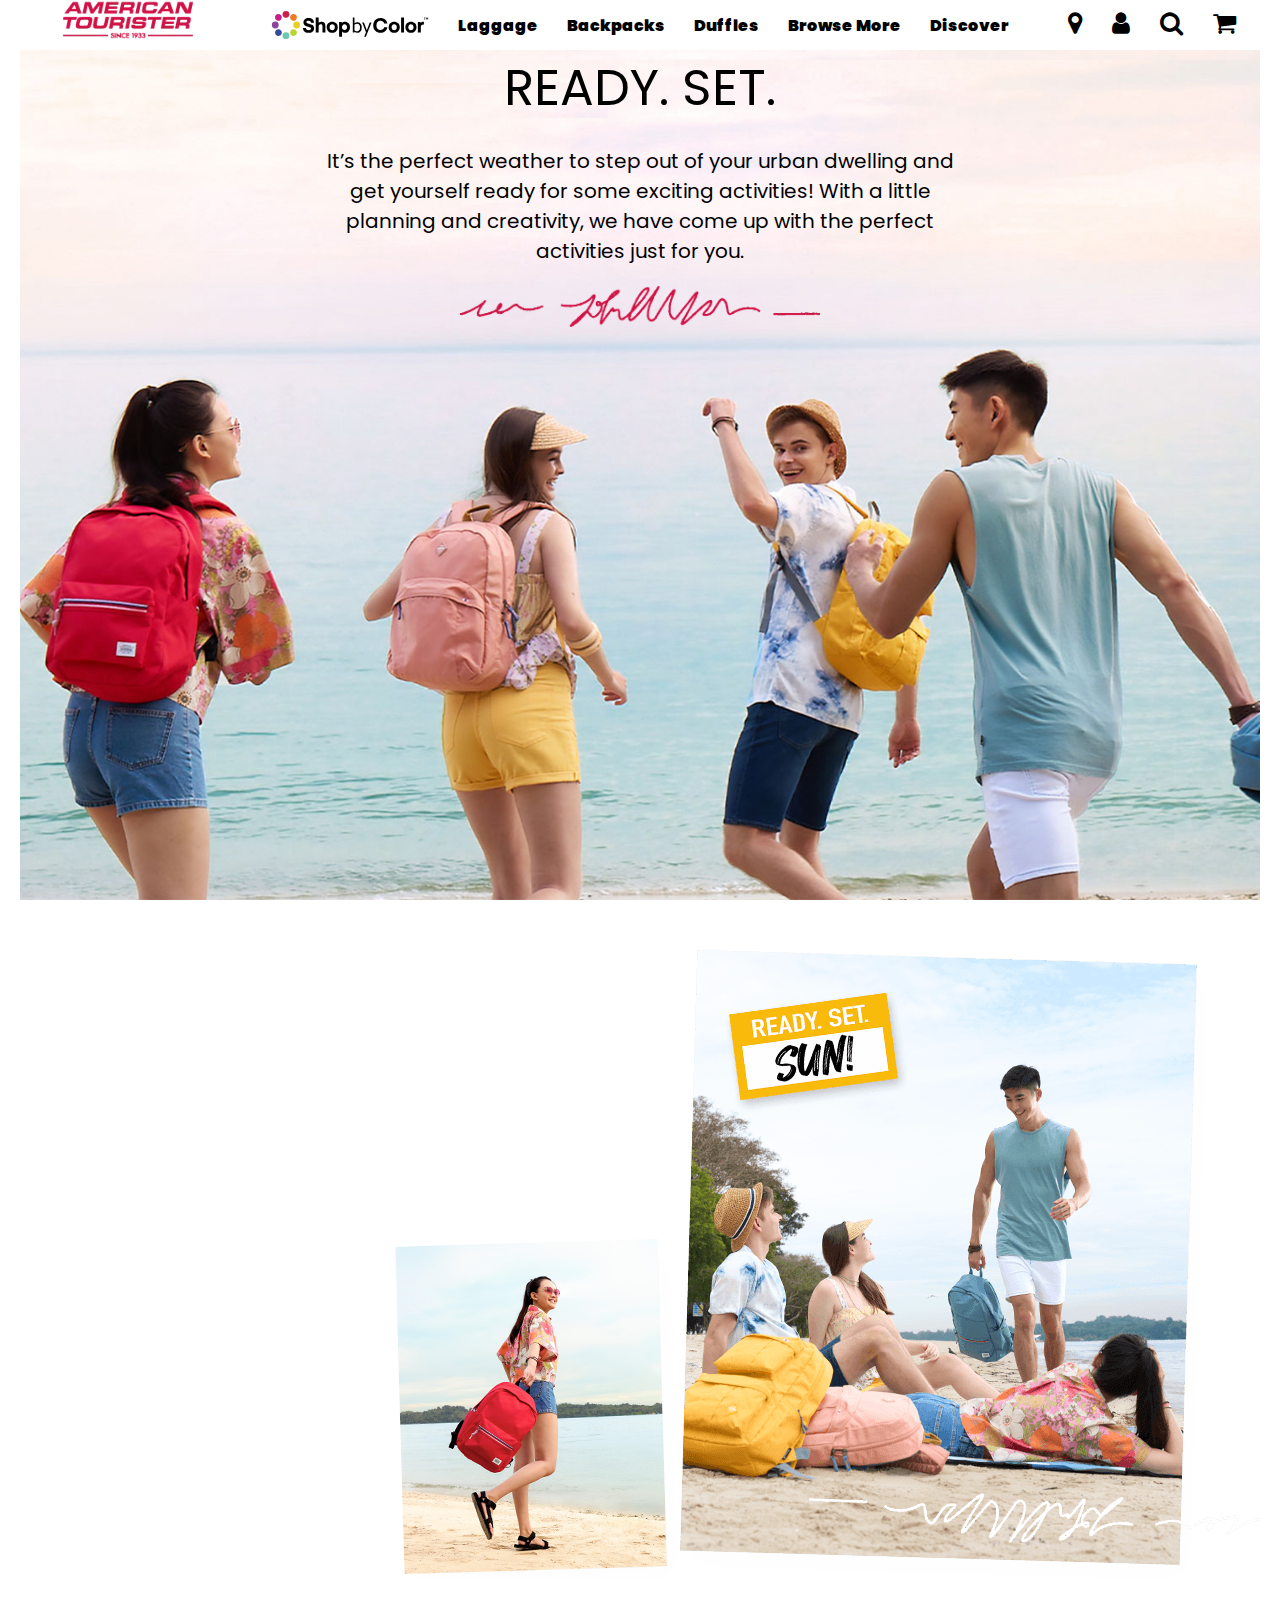
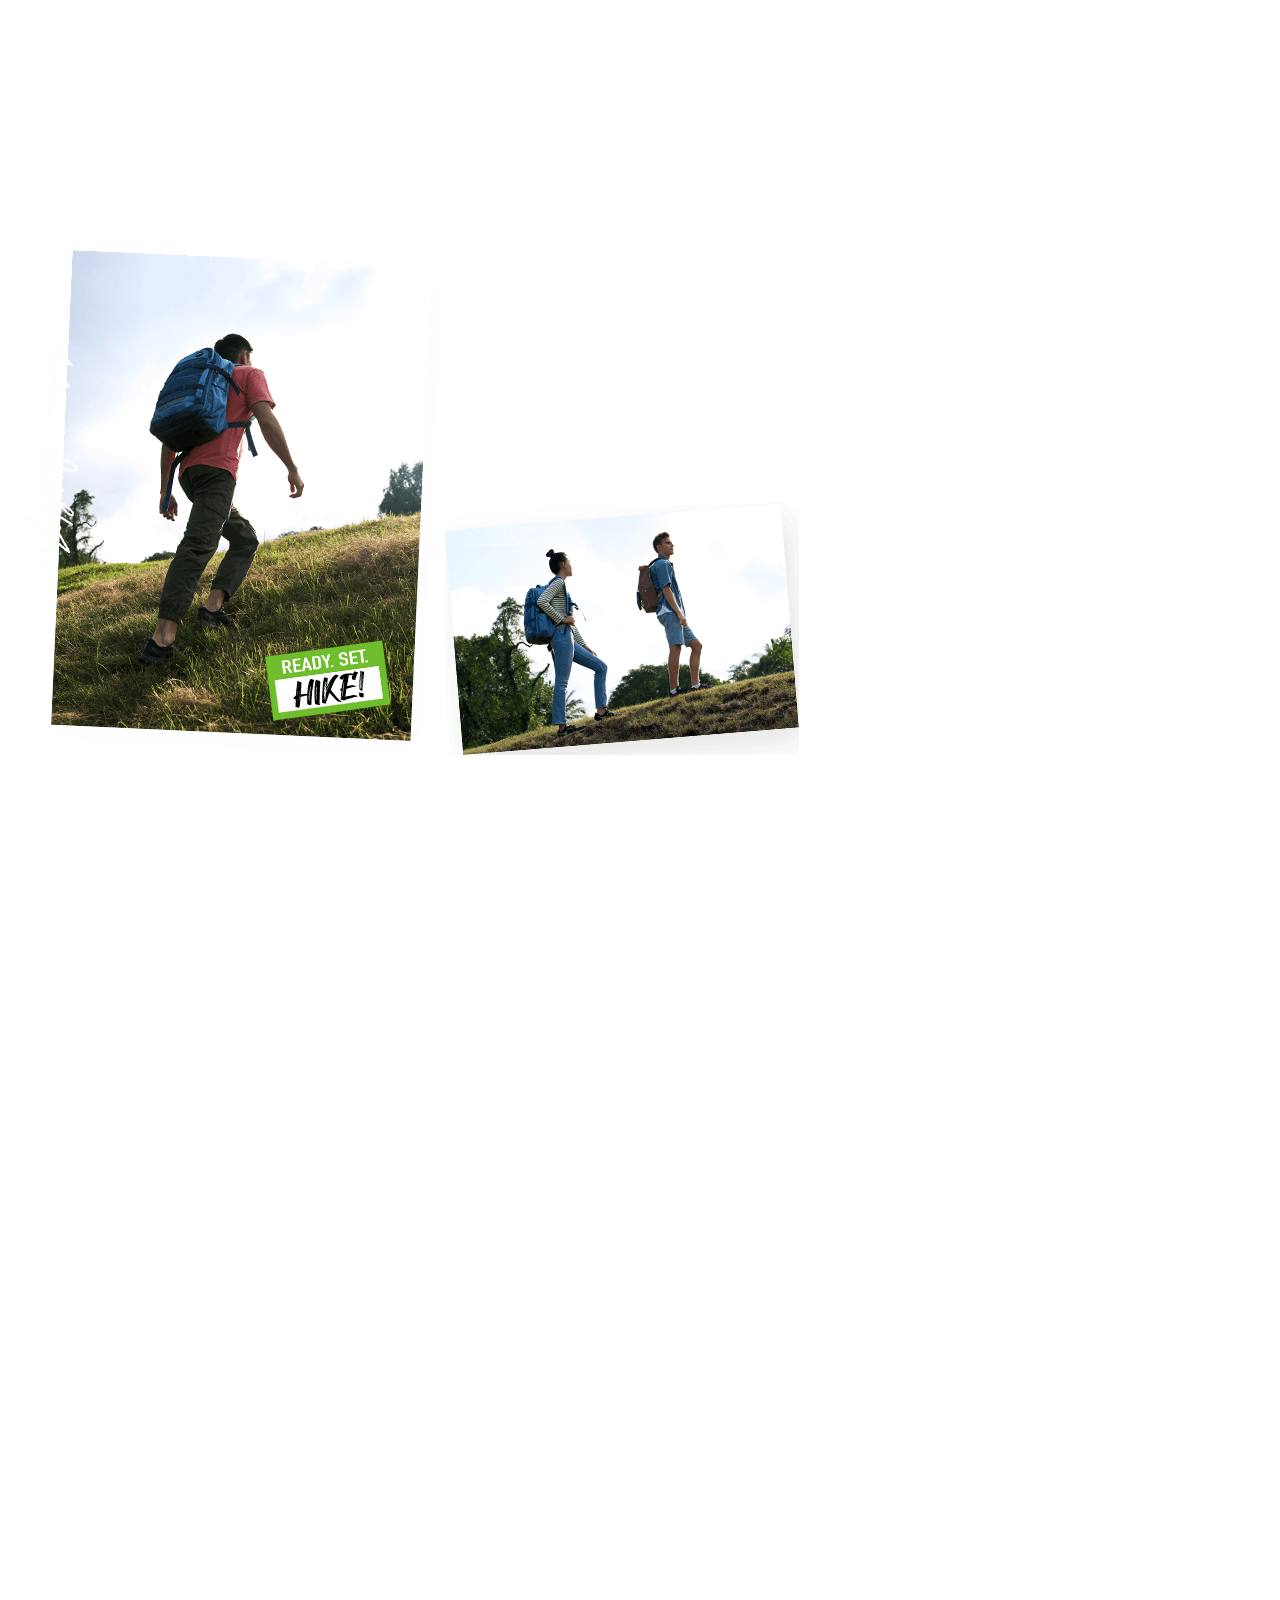
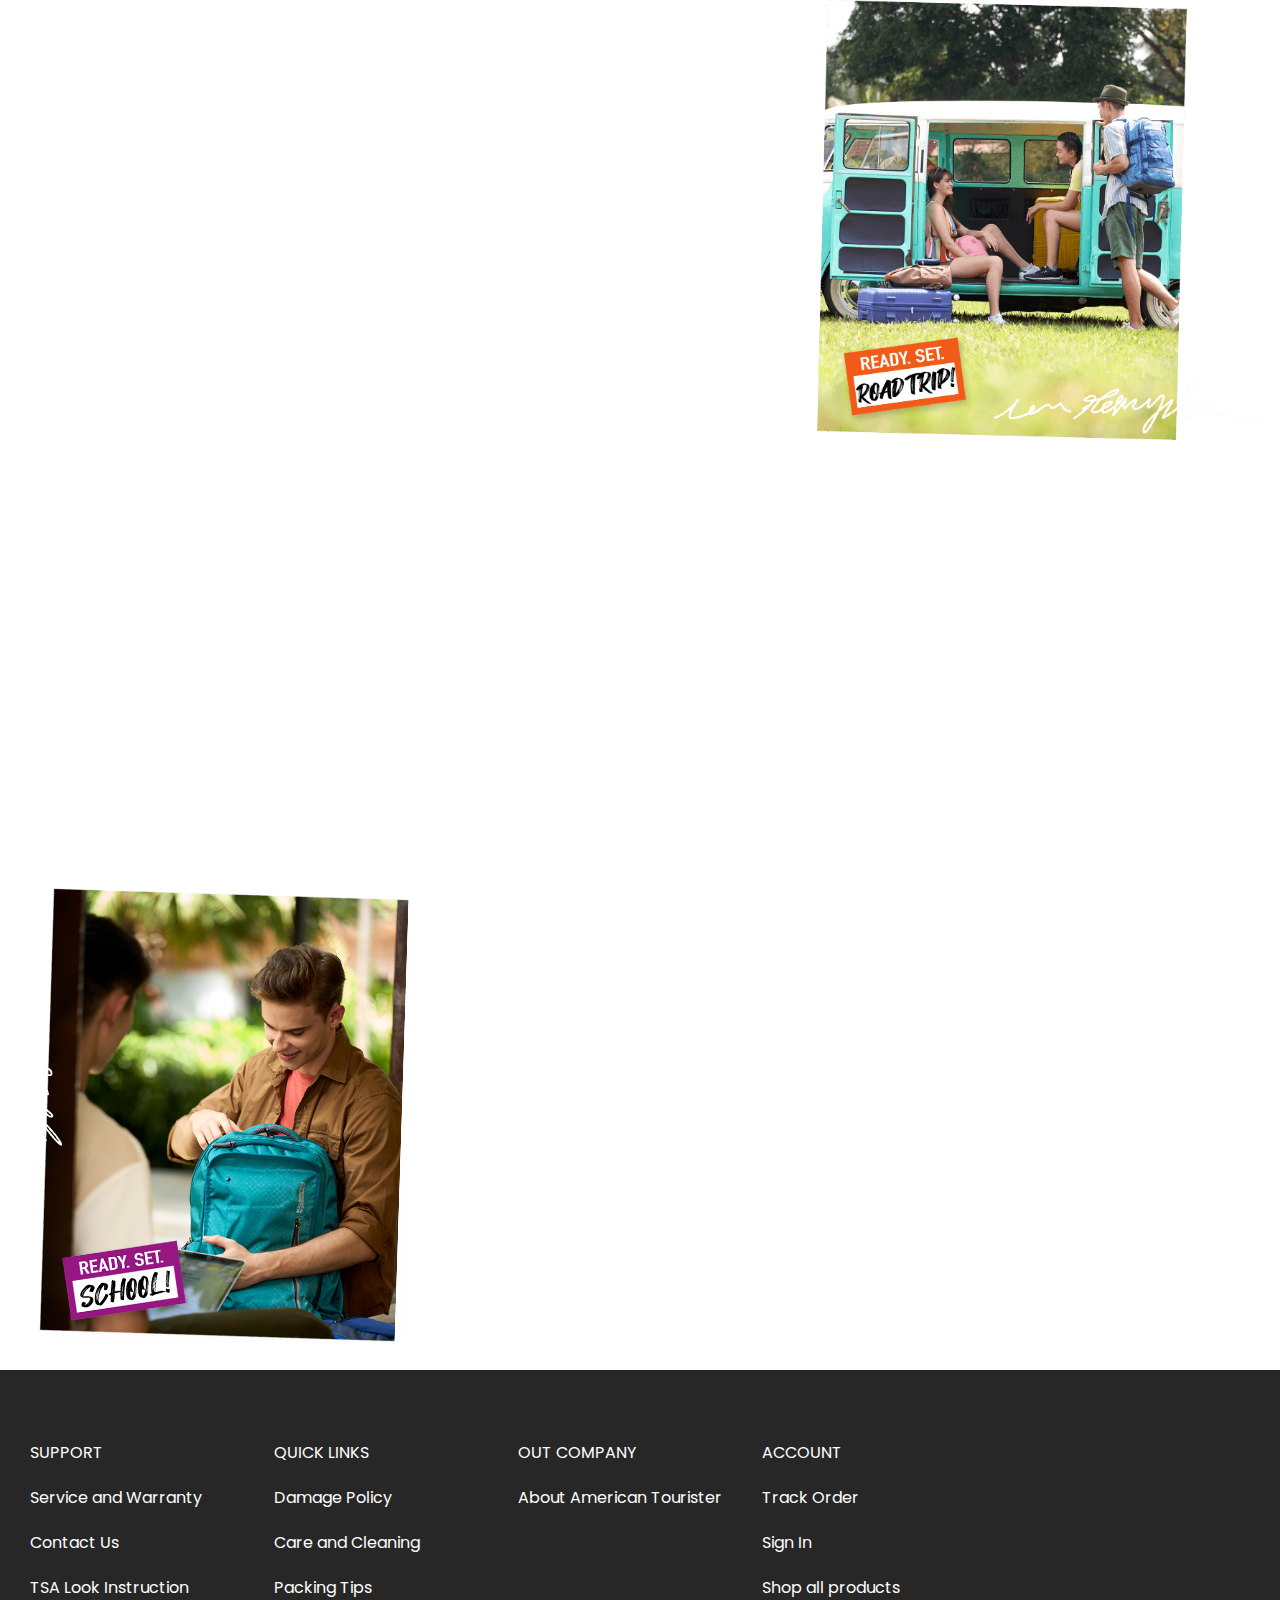
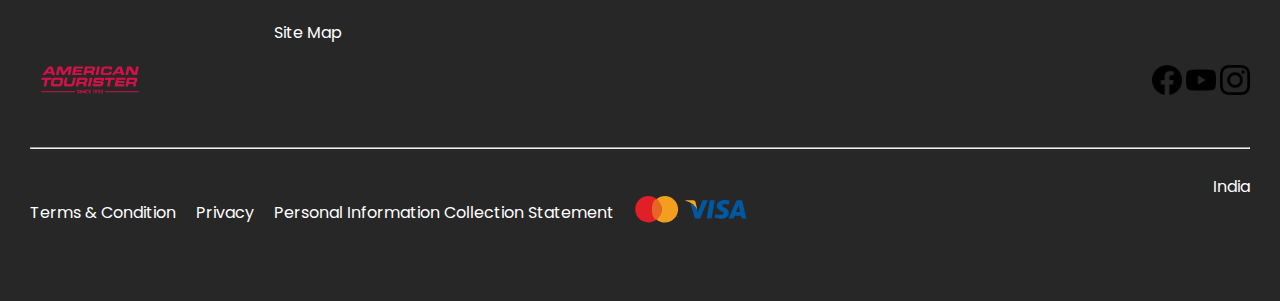
<file: ready-set.html>
<!DOCTYPE html>
<html lang="en">

<head>
  <meta charset="UTF-8" />
  <meta name="viewport" content="width=device-width, initial-scale=1.0" />
  <title>Ready Set</title>
  <link rel="stylesheet" href="dum.css" />
  <!-- fafa - icon -->
  <link rel="stylesheet" href="https://cdnjs.cloudflare.com/ajax/libs/font-awesome/4.7.0/css/font-awesome.min.css" />


  <script src="jquery.min.js"></script>
  <!-- <style>
#rs{
  background-color: #fff;
  position: fixed;
  top: 30px;
  z-index: 13;
  width: 100%;

}
  </style> -->
  

</head>

<body>



  <!-- nav - start -->
  <section class="nav-sec" id="rs" style="
  background-color: white;
  position: fixed;
  top: 0px;
  z-index: 13;
  width: 100%;
  ">
    <div class="nav-out">
      <div class="nav-logo">
        <a href="index.html">
          <img src="img/logo.webp" alt="" />
        </a>
      </div>

      <div class="nav-hover">
        <div class="nav-hover-logo">
          <img src="img/nav-icon-shop-by-color.svg" alt="" />
        </div>

        <div class="laggage-slide">
          <div class="laggage-h">
            <a href="buy.html" class="nav-head">Laggage</a>
          </div>
          <br>
          <div class="laggage-b">
            <div class="b-con">
              <div class="division">
                <p>Sise</p>
                <p>Cabin</p>
                <p>Medium</p>
                <p>Large</p>
              </div>
              <div class="division">
                <p>Type</p>
                <p>Hard Laggage</p>
                <p>Soft Luggage</p>
              </div>
              <div class="division">
                <p>Feature</p>
                <p>TSA Lock</p>
                <p>Expander</p>
                <p>Double Wheels</p>
                <p>Garment Suiter</p>
                <p>Eco-Frendly</p>
              </div>
              <div class="division">
                <p>Travel Duration</p>
                <p>Weekender Trip</p>
                <p>3-4 days</p>
                <p>Long trip</p>
              </div>
              <div class="division">
                <p>Traveller Type</p>
                <p>Family</p>
                <p>Kids</p>
                <p>For Her</p>
              </div>
            </div>
          </div>
        </div>
        <!-- </div> -->

        <div class="backpacks-slide">
          <div class="backpacks-h">
            <a href="buy.html" class="nav-head">Backpacks</a>
          </div>
          <br>
          <div class="backpacks-b">
            <div class="b-con">
              <div class="division">
                <p>Type</p>
                <p>Kids express</p>
                <p>Back to school</p>
                <p>Back to collage</p>
                <p>Earlyjobber</p>
                <p>Executive</p>
              </div>
              <div class="division">
                <p>Catagory</p>
                <p>Casual</p>
                <p>Laptop</p>
                <p>Weekender/Trekking</p>
              </div>
              <div class="division">
                <p>Features</p>
                <p>Rain cover</p>
                <p>USB charge port</p>
                <p>Datachable laptop compartment</p>
                <p>15"+ Laptop compatible</p>
                <p>Gaget pouch</p>
                <p>Eco-Frendly</p>
              </div>
            </div>
          </div>
        </div>

        <div class="duffles-slide">
          <div class="duffles-h">
            <a href="buy.html" class="nav-head">Duffles</a>
          </div>
          <br>
          <div class="duffles-b">
            <div class="b-con">
              <div class="division">
                <p>Catagory</p>
                <p>Wheeled Duffle</p>
                <p>Weekender Duffle</p>
              </div>
            </div>
          </div>
        </div>

        <div class="browse-slide">
          <div class="browse-h">
            <a href="buy.html" class="nav-head">Browse More</a>
          </div>
          <br>
          <div class="browse-b">
            <div class="b-con">
              <div class="division">
                <p>Kids</p>
                <p>Laggage</p>
                <p>Backpack</p>
              </div>
              <div class="division">
                <p>Women</p>
                <p>Laggage</p>
                <p>Backpack</p>
                <p>Duffle</p>
              </div>
              <div class="division">
                <p>Business</p>
                <p>Rolling Tote</p>
                <p>Briefcase</p>
                <p>Slign Bags</p>
              </div>
              <div class="division">
                <p>Accessories</p>
                <p>Lock</p>
                <p>Pillow</p>
                <p>Small Bags</p>
                <p>Foldable</p>
                <p>Eyeshads</p>
              </div>
            </div>
          </div>
        </div>

        <div class="discover-slide">
          <div class="discover-h">
            <a href="buy.html" class="nav-head">Discover</a>
          </div>
          <br>
          <div class="discover-b">
            <div class="b-con">
              <div class="division">
                <p>Discover</p>
                <p>Chasing Color of Travel</p>
                <p>Not So Sole Solo Travel</p>
                <p>Ready Set</p>
                <p>Travel Buddy</p>
                <p>Where the funs At</p>
                <p>Study Abrode At</p>
                <p>Travel With Frends</p>
                <p>little Explores</p>
              </div>
              <div class="division">
                <p>About American Tourister</p>
                <p>Brand Story</p>
                <p>#ATCare</p>
              </div>
            </div>
          </div>
        </div>
      </div>
      <!--nav-hover-->

      <div class="nav-icon-main">
        <!-- <div class="nav-icon"> -->
        <a href=""><i class="fa fa-map-marker" aria-hidden="true"></i></a>
        <a href="contact.html"><i class="fa fa-user" aria-hidden="true"></i></a>
        <a href=""><i class="fa fa-search" aria-hidden="true"></i></a>
        <a href=""><i class="fa fa-shopping-cart" aria-hidden="true"></i></a>
        <!-- </div> -->
      </div>
    </div>
    <!-- nav - end -->

</section>


    <div class="parallax-main-out" style="margin-top: 30px;">
      <div class="parallax-div-1 parallax-container">
        <div class="p1-con">
          <span>READY. SET.</span>
          <p>
            It’s the perfect weather to step out of your urban dwelling and get
            yourself ready for some exciting activities! With a little planning
            and creativity, we have come up with the perfect activities just for
            you.
          </p>
          <img src="img/p1-1.png" alt="" />
        </div>
      </div>

      <div class="parallax-div-2 parallax-container">
        <div class="p2-con">
          <img src="img/p2-1.png" alt="" />
          <img src="img/p2-2.png" alt="" />
        </div>
      </div>
      <div class="parallax-div-3 parallax-container">
        <img src="img/p3-1.png" alt="" />
        <img src="img/p3-2.png" alt="" />
      </div>
      <div class="parallax-div-4 parallax-container">
        <img src="img/p4-1.png" alt="" />
      </div>
      <div class="parallax-div-5 parallax-container">
        <div class="p5-con">
          <img src="img/p5-1.png" alt="" />
        </div>
      </div>
    </div>

    <!-- footer - start -->

    <footer>
      <div class="footer-top">
        <div class="footer-links">
          <p>SUPPORT</p>
          <p>Service and Warranty</p>
          <p>Contact Us</p>
          <p>TSA Look Instruction</p>
        </div>
        <div class="footer-links">
          <p>QUICK LINKS</p>
          <p>Damage Policy</p>
          <p>Care and Cleaning</p>
          <p>Packing Tips</p>
          <p>Site Map</p>
        </div>
        <div class="footer-links">
          <p>OUT COMPANY</p>
          <p>About American Tourister</p>
        </div>
        <div class="footer-links">
          <p>ACCOUNT</p>
          <p>Track Order</p>
          <p>Sign In</p>
          <p>Shop all products</p>
        </div>
        <div class="footer-links"></div>
      </div>
      <div class="footer-mid">
        <img src="img/logo.webp" alt="" />
        <div class="footer-icon">
          <img src="img/facebook.png" alt="" />
          <img src="img/youtube.png" alt="" />
          <img src="img/instagram.png" alt="" />
        </div>
      </div>
      <br />
      <hr />
      <br />
      <div class="footer-bottom">
        <div class="fb-one">
          <p>Terms & Condition</p>
          <p>Privacy</p>
          <p>Personal Information Collection Statement</p>
          <div class="visa">
            <img src="img/master.svg" alt="" />
            <img src="img/visa.svg" alt="" />
          </div>
        </div>

        <p>India</p>
      </div>
    </footer>

    <!-- footer - end -->
</body>

<!-- js - start -->
<script src="dum.js"></script>
<!-- js - end -->



</html>
</file>
<file: dum.css>
/* google font - start*/
/* lite - 300 */
@import url("https://fonts.googleapis.com/css2?family=Poppins:wght@300&family=Raleway:wght@300&display=swap");

/* roboto  */
/* @import url('https://fonts.googleapis.com/css2?family=Roboto&display=swap'); */
@import url("https://fonts.googleapis.com/css2?family=Roboto:wght@300&display=swap");
:root {
  --pop-font: "Poppins", sans-serif;
  --roboto: "Roboto", sans-serif;
}

* {
  margin: 0;
  padding: 0;
  box-sizing: border-box;
  font-family: var(--pop-font);
}

/* quote - start */
.quote {
  text-align: center;
  font-weight: bold;
  font-size: 14px;
  color: white;
  padding: 5px;
  background: linear-gradient(
    90deg,
    rgba(209, 30, 71, 1) 0%,
    rgba(239, 121, 34, 1) 100%
  );
  font-family: var(--pop-font);
  position: sticky;
  top: 0px;
  z-index: 10;
}

/* quote - end */

/* navbar - start */

/* ********************************** */
.nav-sec {
  background-color: #fff;
  position: fixed;
  top: 30px;
  z-index: 13;
  width: 100%;
}
.nav-out {
  display: flex;
  justify-content: space-between;
  font-family: var(--pop-font);
}
.nav-out a {
  text-decoration: none;
}

.nav-logo {
  width: 20%;
  display: flex;
  justify-content: center;
}
.nav-logo img {
  /* width: 100%; */
  height: 40px;
  margin: auto;
}

.nav-hover {
  display: flex;
  width: 60%;
  justify-content: space-around;
}

.nav-hover .nav-hover-logo img {
  position: relative;
  top: 50%;
  transform: translateY(-50%);
  height: 30px;
}

.laggage-h,
.backpacks-h,
.duffles-h,
.browse-h,
.discover-h {
  position: relative;
  top: 50%;
  transform: translateY(-50%);
  color: black;
}

.laggage-b,
.backpacks-b,
.duffles-b,
.browse-b,
.discover-b {
  display: none;
  position: absolute;
  width: 99%;
  /* width: 100%; */
  /* border: 1px solid black; */
  font-family: var(--roboto);
  /* margin-top: 25px; */
}

.nav-head {
  font-weight: 900;
  color: black;
}


.laggage-b {
  margin-left: -488px;
}
.backpacks-b {
  margin-left: -600px;
}
.duffles-b {
  margin-left: -730px;
}
.browse-b {
  margin-left: -830px;
}
.discover-b {
  margin-left: -975px;
}

.b-con {
  display: flex;
  justify-content: center;
  gap: 30px;
  padding: 40px;
  background-color: white;
}

.nav-icon-main {
  width: 20%;
  display: flex;
  justify-content: center;
  gap: 30px;
  align-items: center;
}
.nav-icon-main a i {
  font-size: 25px;
  color: black;
}

.b-con .division p:first-child {
  font-family: var(--pop-font);
  font-weight: 900;
  font-size: medium;
}
.division p:not(:first-child) {
  margin-left: 20px;
}
.division {
  display: flex;
  flex-direction: column;
  gap: 15px;
}

/* ********************************** */







/* navbar - end */



/* shop products - start */
/* single card - start */

.shop-products {
  padding: 50px;
}
.sp-heading {
  font-size: 34px;
  font-weight: bolder;
}
.underline-div {
  border-radius: 10px;
  margin: 10px 0px;
  height: 10px;
  width: 80px;
  background: rgb(209, 30, 71);
  background: linear-gradient(
    90deg,
    rgba(209, 30, 71, 1) 0%,
    rgba(239, 121, 34, 1) 100%
  );
}
.sp-menus {
  text-align: center;
  margin-bottom: 30px;
}
.sp-menus .btn-com {
  border-radius: 50px;
  padding: 10px 0px;
  background-color: rgb(39, 39, 39);
  color: white;
  border: none;
  padding: 10px 18px;
  font-weight: 800;
  font-size: larger;
  box-shadow: 0 4px 5px rgba(0, 0, 0, 0.2);
  transition: 0.5s;
  margin-right: 20px;
}
.sp-menus .btn-com:hover {
  background-color: white;
  color: black;
}

.sp-products {
  overflow-x: scroll;
  display: flex;
}
.sp-products::-webkit-scrollbar {
  display: none;
}
/* .carousel-c::-webkit-scrollbar {
  display: none;
} */

.sp-products::-webkit-scrollbar {
  display: none;
}
.card-m {
  width: 270px;
  margin-bottom: 10px;
}

.card-m .card-i img {
  width: 100%;
}

.card-m .card-c {
  text-align: right;
  padding-right: 20px;
}

.card-m .card-i {
  position: relative;
  overflow: hidden;
}

.card-m .card-i img:hover {
  -webkit-transform: scale(1.08);
  transform: scale(1.08);
  transition: 0.5s;
}

.card-m .card-i .i-btn {
  position: absolute;
  top: 0;
  right: 0;
  margin: 10px;
  border-radius: 50px;
  /* border: 1px dashed !important; */
  height: 30px;
  width: 30px;
  display: flex;
  padding: 8px;
  border: white;
}

.card-m .card-c {
  text-align: center;
}

.card-m .card-c button {
  width: 100%;
  border-radius: 50px;
  padding: 10px 0px;
  background-color: rgb(39, 39, 39);
  color: white;
  border: none;
  font-weight: 800;
  box-shadow: 0 4px 5px rgba(0, 0, 0, 0.2);
  transition: 0.5s;
}

.card-m .card-c button:hover {
  background-color: white;
  color: black;
}

.card-m .card-c .cch {
  font-size: 20px;
  font-weight: bolder;
}
.card-m .card-c span {
  color: red;
  font-family: "Times New Roman", Times, serif !important;
  font-weight: bolder;
  font-size: 23px !important;
}
.card-m .card-c s {
  font-size: 13px;
}
/* single card - end */

/* #most-popular, */
#whats-new,
#bestsellers {
  display: flex;
  /* display: grid;
  grid-auto-flow: column;
  grid-auto-columns: calc((100% / 4) - 12px);
  overflow-x: auto;
  scroll-snap-type: x mandatory;
  gap: 16px;
  border-radius: 8px;
  scroll-behavior: smooth;
  scrollbar-width: none; */
}
#most-popular {
  display: grid;
  grid-auto-flow: column;
  grid-auto-columns: calc((100% / 4) - 12px);
  overflow-x: auto;
  scroll-snap-type: x mandatory;
  gap: 16px;
  border-radius: 8px;
  scroll-behavior: smooth;
  scrollbar-width: none;
}
#most-popular::-webkit-scrollbar {
display: none;
}
.card-m {
  scroll-snap-align: center;
}

/* #whats-new {
  display: flex;
} */

/* default */
.whats-new,
.bestsellers {
  display: none;
}

/* shop products - end */

/* bestsellers - start */
.best-sellers-main {
  display: flex;
}

.bs-card {
  position: relative;
  width: 500px;
  display: flex;
  align-items: center;
}

.best-sellers-main .bs-card-main {
  height: 300px;
  width: 500px;
  position: absolute;
  left: -40px;
  background-color: white;
  display: flex;
  flex-direction: column;
  /* gap: 40px; */
  /* justify-content: space-around; */
  justify-content: center;
  margin-top: 50px;
  padding: 20px;
  padding-left: 35px;
}

.best-sellers-main .bs-card button {
  display: block;
  width: 170px;
  font-size: 20px;
  padding: 10px 18px;
  border-radius: 50px;
  font-weight: 700;
  background-color: white;
  box-shadow: 0 4px 5px rgba(0, 0, 0, 0.2);
  border: none;
  margin-top: 10px;
}

.best-sellers-main .bs-card button:hover {
  background-color: black !important;
  color: white !important;
}

.best-sellers-main .bs-card-main p:first-child {
  font-size: xx-large;
  font-weight: 900;
}

/* bestsellers - end */

/* new arriaval list - start */
.new-arrivals-list {
  width: 100%;
  height: 520px;
  overflow: hidden;
  display: flex;
  justify-content: center;
  align-items: center;
  position: relative;
}

.new-arrivals-list-inner {
  height: 430px;
  width: calc(100% + 100px);
  transform: rotate(4deg);
  background: rgb(209, 30, 71);
  background: linear-gradient(
    90deg,
    rgba(209, 30, 71, 1) 0%,
    rgba(239, 121, 34, 1) 100%
  );
  position: absolute;
  display: flex;
  justify-content: center;
  gap: 100px;
  align-items: center;
}

.n-a-l-item {
  width: 270px;
  height: 270px;
  border-radius: 50%;
  text-align: center;
  transform: rotate(-4deg);
}
.n-a-l-item img:hover {
  -webkit-transform: scale(1.08);
  transform: scale(1.08);
}

.new-arrivals-list-inner .nali-1 {
  background-color: #ef9500;
}
.new-arrivals-list-inner .nali-2 {
  background-color: #2383b0;
}
.new-arrivals-list-inner .nali-3 {
  background-color: #d1d3d4;
}

.nali-cont {
  display: flex;
  gap: 20px;
  flex-direction: column;
  justify-content: center;
  align-items: center;
}
.nali-cont a {
  text-decoration: none;
  color: white;
  font-weight: 900 !important;
  transform: rotate(-4deg);
}
/* new arriaval list - end */

/* carousel - 3  - start */
.carousel-3 {
  border: 1px dashed;
  width: 100%;
  height: max-content;
  display: flex;
  justify-content: center;
  align-items: center;
}
.carousel-3 .carousel-3-main {
  max-width: 1100px;
  width: 100%;
  position: relative;
  border: 1px dashed red;

  display: grid;
  grid-auto-flow: column;
  grid-auto-columns: calc((100% / 3) --12px);
  overflow-x: auto;
  scroll-snap-type: x mandatory;
}
.carousel-3 .carousel-3-main .c3-card {
  height: 100px;
  width: 100px;
  border: 1px dashed blue;
}

/* carousel - 3  - end */

/* benefits - start */
.benefits-out {
  width: 100%;
  height: 520px;
  overflow: hidden;
  display: flex;
  justify-content: center;
  align-items: center;
  position: relative;
}
.benefits-inner {
  height: 430px;
  width: calc(100% + 100px);
  transform: rotate(4deg);
  background: rgb(209, 30, 71);
  background: linear-gradient(
    90deg,
    rgba(209, 30, 71, 1) 0%,
    rgba(239, 121, 34, 1) 100%
  );
  position: absolute;
  display: flex;
  justify-content: center;
  gap: 20px;
  align-items: center;
}
.benefits {
  width: calc(20%);
  display: flex;
  gap: 20px;
  flex-direction: column;
  justify-content: center;
  align-items: center;
  /* border: 1px dashed; */
  transform: rotate(-4deg);
  text-align: center;
  color: white;
}
.benefits img {
  width: 70px;
}

.benefits span {
  font-weight: 700;
}
/* benefits - end */

/* carousel-3 - start */
.carousel-card{
  /* border: 2px dashed red; */
  display: flex;
  justify-content: center;
  align-items: center;
  margin: 70px 0px;
}
.wrapper {
  max-width: 1100px;
  width: 100%;
  position: relative;
}
.wrapper i {
  top: 50%;
  height: 50px;
  width: 50px;
  cursor: pointer;
  font-size: 1.25rem;
  position: absolute;
  text-align: center;
  line-height: 50px;
  background: #fff;
  border-radius: 50%;
  box-shadow: 0 3px 6px rgba(0, 0, 0, 0.23);
  transform: translateY(-50%);
  transition: transform 0.1s linear;
}
.wrapper i:active {
  transform: translateY(-50%) scale(0.85);
}
.wrapper i:first-child {
  left: -22px;
}
.wrapper i:last-child {
  right: -22px;
}
.wrapper .carousel-c {
  display: grid;
  grid-auto-flow: column;
  grid-auto-columns: calc((100% / 3) - 12px);
  overflow-x: auto;
  scroll-snap-type: x mandatory;
  gap: 16px;
  border-radius: 8px;
  scroll-behavior: smooth;
  scrollbar-width: none;
}
.carousel-c::-webkit-scrollbar {
  display: none;
}
.carousel-c.no-transition {
  scroll-behavior: auto;
}
.carousel-c.dragging {
  scroll-snap-type: none;
  scroll-behavior: auto;
}
.carousel-c.dragging .card-c {
  cursor: grab;
  user-select: none;
}
.carousel-c :where(.card-c, .img) {
  display: flex;
  justify-content: center;
  align-items: center;
}
.carousel-c .card-c {
  scroll-snap-align: start;
  height: 342px;
  list-style: none;
  background: #fff;
  cursor: pointer;
  padding-bottom: 15px;
  flex-direction: column;
  border-radius: 8px;
}

@media screen and (max-width: 900px) {
  .wrapper .carousel-c {
    grid-auto-columns: calc((100% / 2) - 9px);
  }
}

@media screen and (max-width: 600px) {
  .wrapper .carousel-c {
    grid-auto-columns: 100%;
  }
}

.card-c-1 {
  background-image: url(img/c1-1.webp) !important;
}
.card-c-2 {
  background-image: url(img/c1-2.webp) !important;
}
.card-c-3 {
  background-image: url(img/c1-3.webp) !important;
}
.card-c-4 {
  background-image: url(img/c1-4.webp) !important;
}
.card-c-5 {
  background-image: url(img/c1-5.webp) !important;
}
.card-c-6 {
  background-image: url(img/c1-6.webp) !important;
}
.card-c-7 {
  background-image: url(img/c1-7.webp) !important;
}
.card-c-8 {
  background-image: url(img/c1-8.webp) !important;
}
.card-c-9 {
  background-image: url(img/c1-9.webp) !important;
}
.card-c-10 {
  background-image: url(img/c1-10.webp) !important;
}
.card-c-11 {
  background-image: url(img/c1-11.webp) !important;
}
.card-c-12 {
  background-image: url(img/c1-12.webp) !important;
}
/* carousel-3 - end */

/* the brand today - start */

.brand-today-out {
  width: 100%;
  text-align: center;
  position: relative;
}
.brand-today-out img {
  width: 90%;
}

.brand-today-out .brand-today-content {
  position: absolute;
  top: 50%;
  left: 50%;
  transform: translate(-50%, -50%);
  text-align: center !important;
  display: flex;
  gap: 10px;
  flex-direction: column;
  align-items: center;
}
.brand-today-out .brand-today-content span {
  font-weight: 900;
  font-size: 50px;
}
.brand-today-out .brand-today-content p {
  font-weight: bolder;
}
.brand-today-out .brand-today-content button {
  display: block;
  width: 170px;
  font-size: 20px;
  padding: 10px 18px;
  border-radius: 50px;
  font-weight: 700;
  background-color: white;
  box-shadow: 0 4px 5px rgba(0, 0, 0, 0.2);
  border: none;
}
.brand-today-out .brand-today-content button:hover {
  background-color: black !important;
  color: white !important;
}

/* the brand today - end */

/* form - start */
.form-out .form-inner form {
  display: flex;
  justify-content: center;
  flex-direction: column;
  align-items: center;
  gap: 10px;
  transform: rotate(-4deg);
  /* width: 100%; */
}
.form-out .form-inner form p {
  color: white;
  font-size: 25px;
}
.form-out .form-inner form input {
  width: 400px;
  background: transparent;
  border-radius: 13px;
  padding: 10px;
  border: 1px solid white !important;
}
.form-out .form-inner form input::placeholder {
  color: white;
}
.form-out .form-inner form button {
  /* width: 100%; */
  border-radius: 50px;
  padding: 10px 18px;
  background-color: white;
  color: black;
  border: none;
  font-weight: 800;
  box-shadow: 0 4px 5px rgba(0, 0, 0, 0.2);
  transition: 0.5s;
}

.form-out .form-inner form button:hover {
  background-color: black;
  color: white;
}
/* form - end */

/* footer - start */
footer {
  padding: 50px 30px;
  background-color: #272727;
  color: white;
}

footer .footer-top {
  display: flex;
  flex-direction: row;
  margin: 20px 0px;
}
footer .footer-bottom {
  display: flex;
  justify-content: space-between;
}
footer .footer-mid {
  margin: 20px 0px;
  display: flex;
  justify-content: space-between;
}
footer .footer-bottom .fb-one {
  margin: 20px 0px;
  display: flex;
  gap: 20px;
  align-items: center;
}
.footer-links {
  width: 25%;
  /* border: 1px dashed; */
  display: flex;
  gap: 20px;
  flex-direction: column;
}
footer img {
  height: 30px;
}

/* footer - end */

/* ************************************************ */
/* ************************************************ */
/* ************************************************ */
/* ************************************************ */
/* ************************************************ */
/* ************************************************ */
/* ************************************************ */
/* ************************************************ */
/* ************************************************ */
/* ************************************************ */
/* ************************************************ */

/* ready set - start */

.parallax-container {
  width: 100%;
  min-height: 100vh;
  /* align-items: center; */
  justify-content: center;
  background-size: cover;
  background-position: center;

  /*  this is where the magic happens:  */
  background-attachment: fixed;
}
.parallax-div-1 {
  background-image: url(img/p1.jpg);
  display: flex;
}
.parallax-div-2 {
  background-image: url(img/p2.jpg);
  text-align: right;
}
.parallax-div-3 {
  background-image: url(img/p3.jpg);
}
.parallax-div-4 {
  background-image: url(img/p4.jpg);
  position: relative;
}
.parallax-div-5 {
  background-image: url(img/p5.jpg);
  position: relative;
}

.p1-con {
  width: 650px;
  display: flex;
  flex-direction: column;
  align-items: center;
  gap: 20px;
}
.p1-con span {
  font-size: 50px;
}
.p1-con p {
  text-align: center;
  font-size: 20px;
}
.p1-con img {
  width: 360px;
}
.parallax-div-4 img {
  height: 450px;
  position: absolute;
  bottom: 0;
  right: 0;
}
.p5-con {
  position: absolute;
  bottom: 0;
}
.parallax-main-out {
  padding: 20px;
  /* overflow-x: hidden;
  overflow-y: scroll;
  scroll-snap-type: y mandatory; */
}

/* .parallax-container{
  display: block;
  margin: 5px;
  scroll-snap-align: start none;
} */
/* ready set - end */


/* ************************************************ */
/* ************************************************ */
/* ************************************************ */
/* ************************************************ */
/* ************************************************ */
/* ************************************************ */
/* ************************************************ */
/* ************************************************ */
/* ************************************************ */
/* ************************************************ */
/* ************************************************ */
</file>
